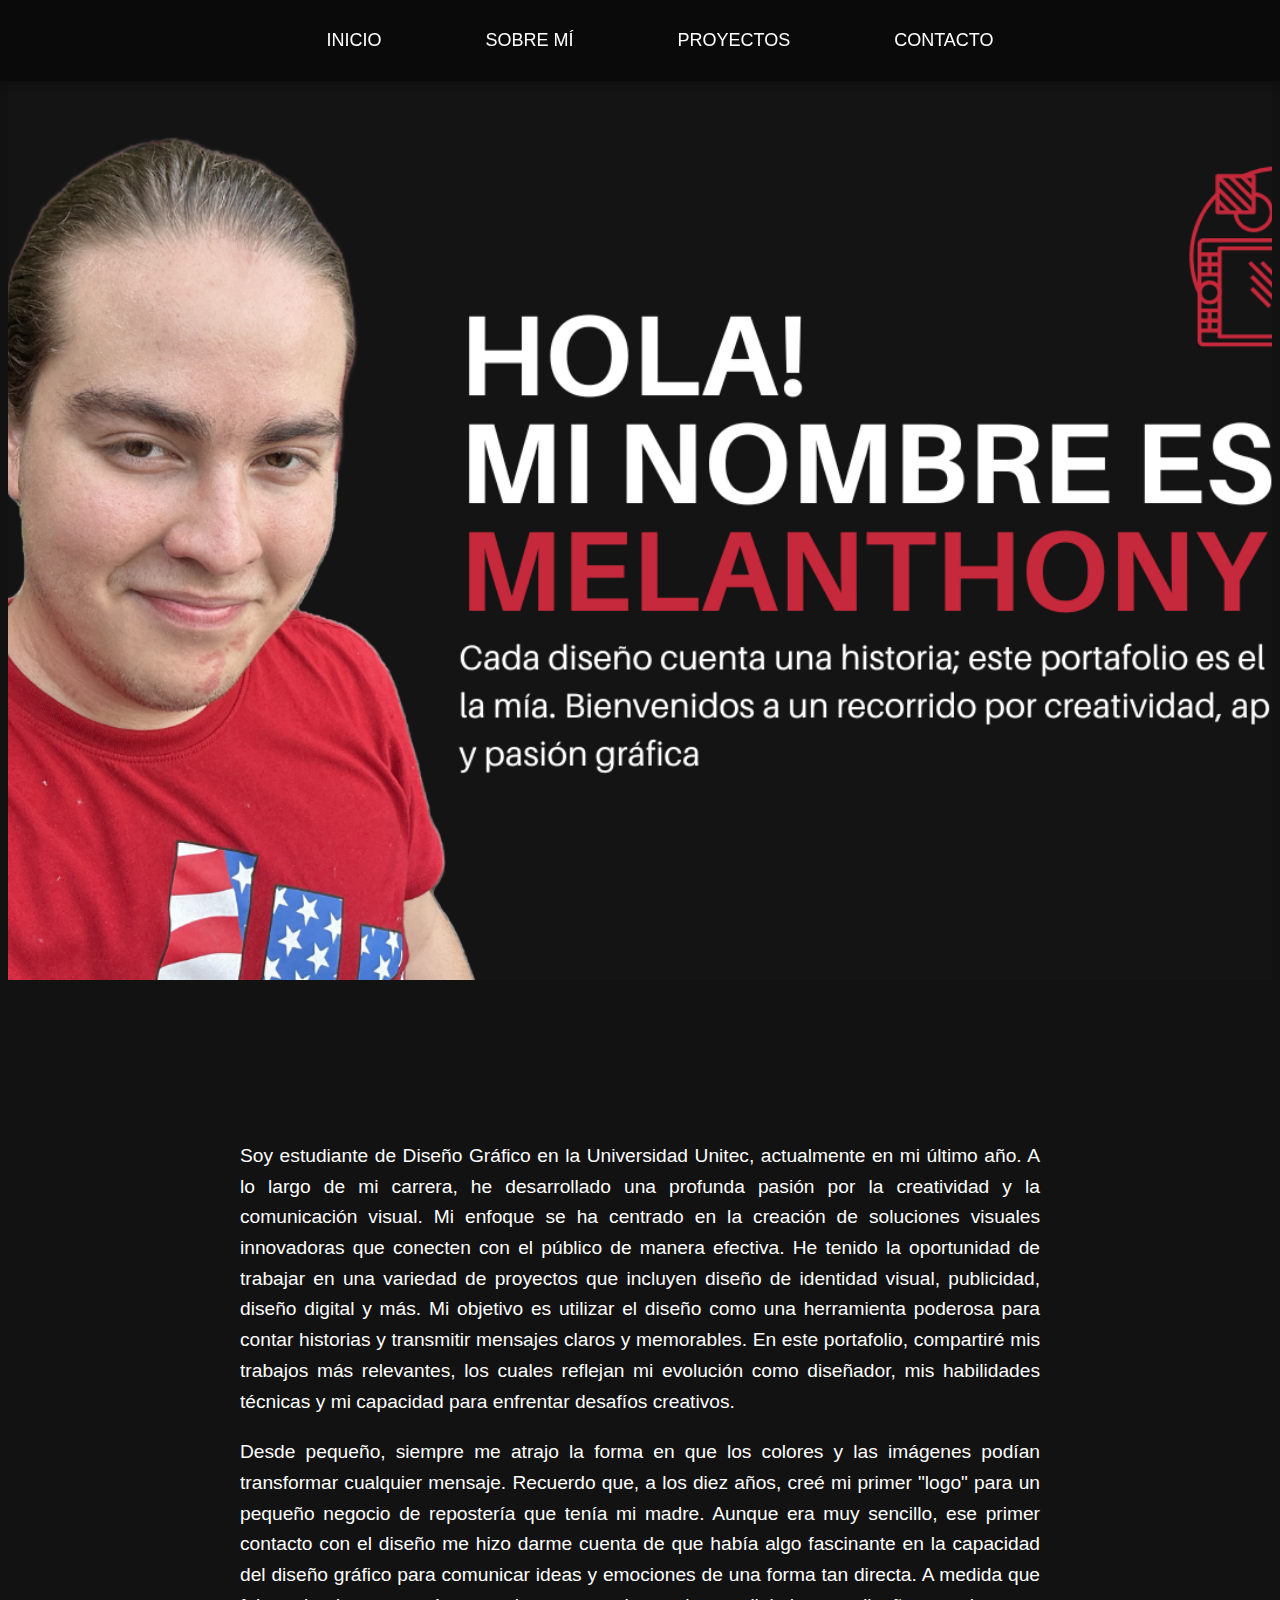
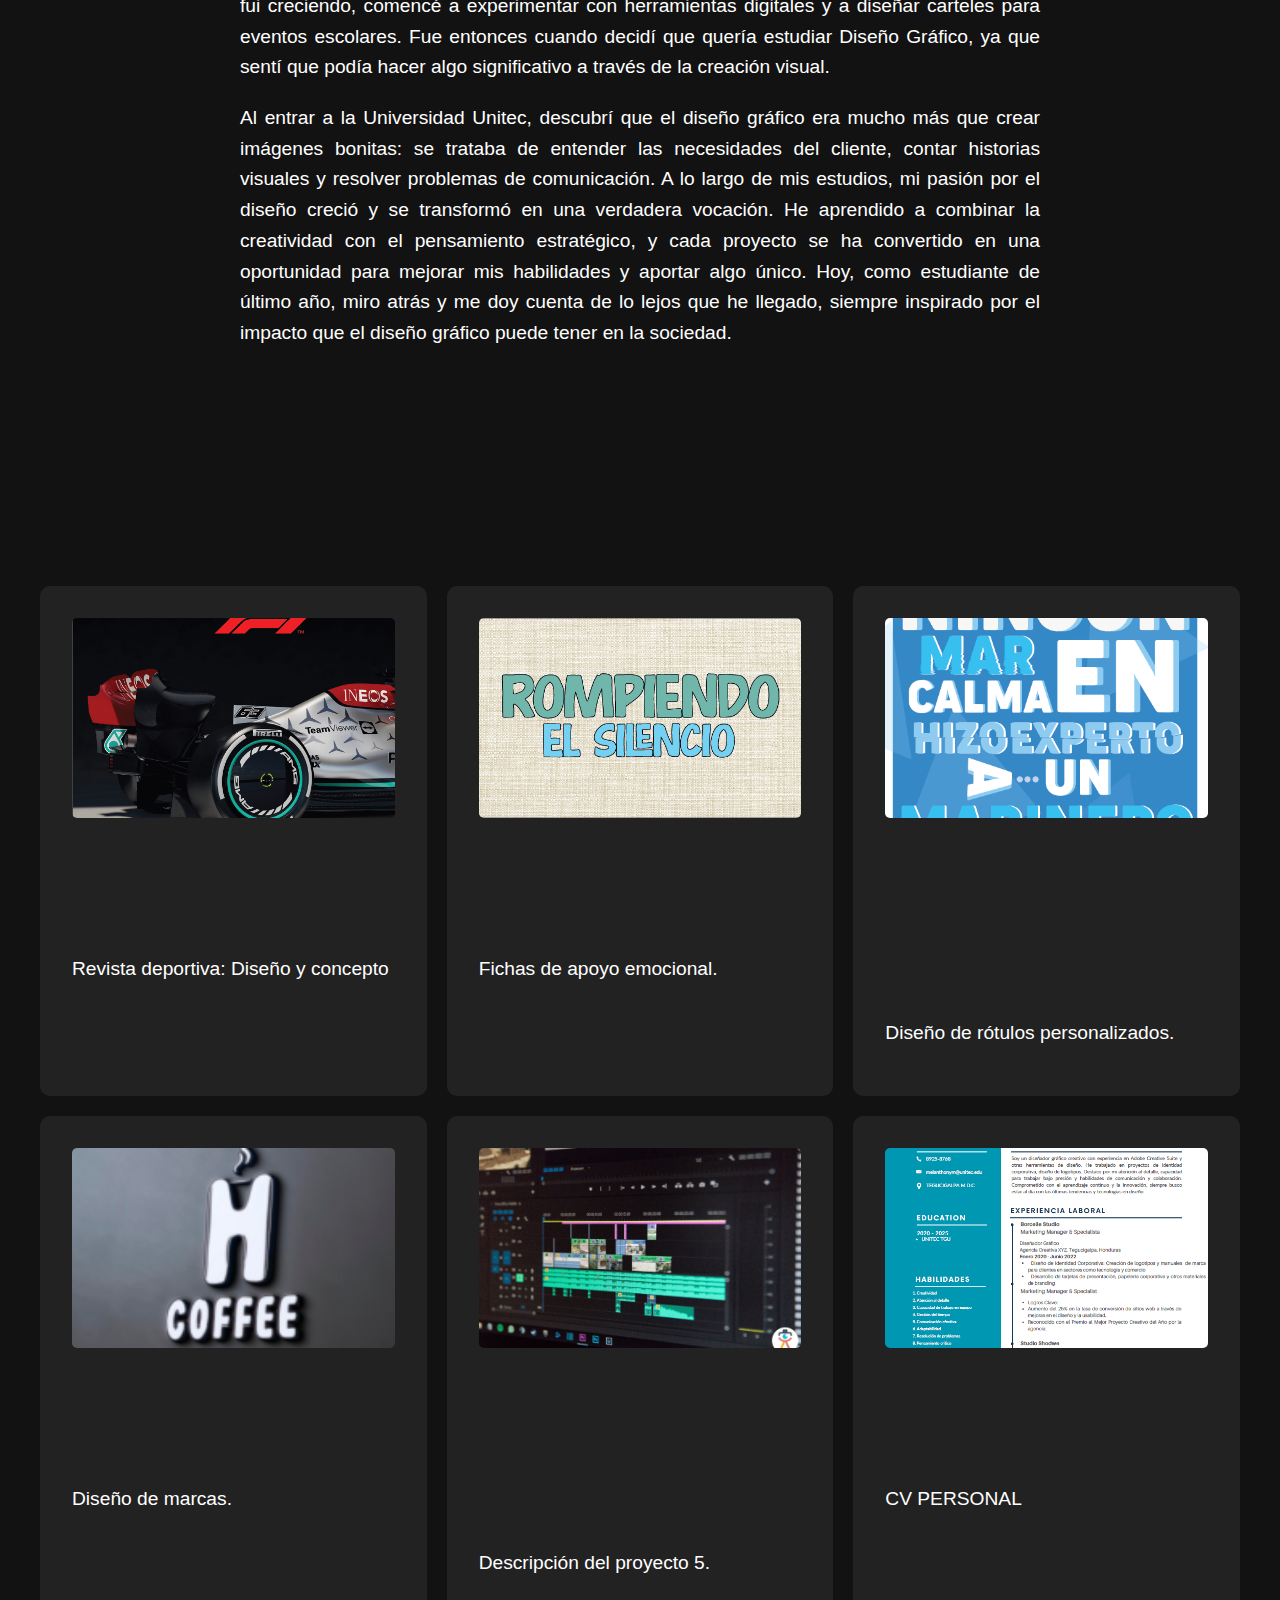
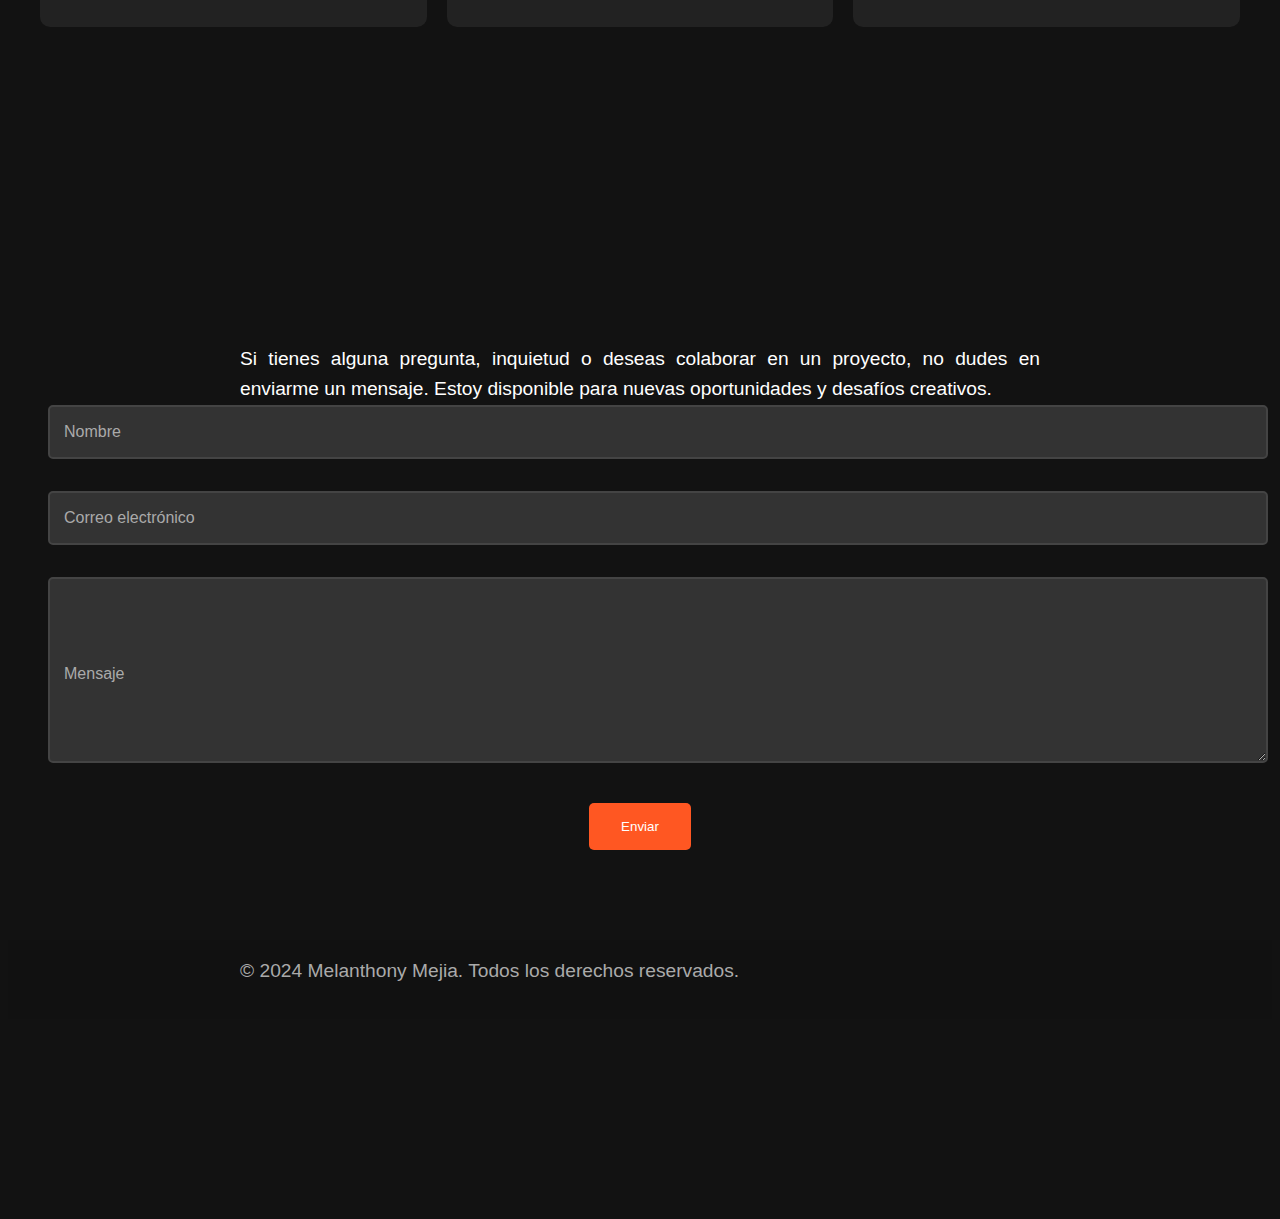
<file: index.html>
<!DOCTYPE html>
<html lang="es">
<head>
  <meta charset="UTF-8">
  <meta name="viewport" content="width=device-width, initial-scale=1.0">
  <title>Mi Portafolio</title>
  <link rel="stylesheet" href="styles.css">
  <style>
    /* Barra de navegación fija con efecto difuminado */
    nav {
      position: fixed;
      top: 0;
      left: 0;
      width: 100%;
      padding: 10px 0;
      z-index: 100;
      backdrop-filter: blur(10px); /* Aplica el efecto difuminado */
      background-color: rgba(0, 0, 0, 0.4); /* Fondo semi-transparente */
      box-shadow: 0 2px 10px rgba(0, 0, 0, 0.3); /* Sombra para mejorar visibilidad */
    }
    nav ul {
      display: flex;
      justify-content: center;
      list-style-type: none;
    }
    nav ul li {
      margin: 0 20px;
    }
    nav ul li a {
      color: white;
      text-decoration: none;
      font-size: 18px;
      transition: color 0.3s ease;
    }
    nav ul li a:hover {
      color: #f1f1f1; /* Efecto de hover */
    }

    /* Estilos para los proyectos */
    #proyectos .proyectos-grid {
      display: grid;
      grid-template-columns: repeat(3, 1fr);
      gap: 20px;
    }
    #proyectos .proyecto {
      text-align: center;
    }

    /* Estilo de la sección "Sobre mí" */
    #sobre-mi {
      padding: 40px;
    }

    #sobre-mi p {
      margin-bottom: 20px;
    }

    /* Ajuste para la distancia entre proyectos y contacto */
    #proyectos {
      margin-bottom: 80px; /* Añadir más espacio debajo de proyectos */
    }

    #contacto {
      padding: 40px;
      margin-top: 100px; /* Mueve la sección de contacto más abajo */
    }

  </style>
</head>
<body>
  <!-- Barra de navegación fija -->
  <nav>
    <ul>
      <li><a href="#inicio">Inicio</a></li>
      <li><a href="#sobre-mi">Sobre mí</a></li>
      <li><a href="#proyectos">Proyectos</a></li>
      <li><a href="#contacto">Contacto</a></li>
    </ul>
  </nav>

  <header id="inicio">
    <div class="banner">
      <img src="imagenes/Negro Blanco Fotografía Contabilidad Servicio Sitio Web.png" alt="Banner Principal">
    </div>
  </header>

  <section id="sobre-mi">
    <h2>Sobre mí</h2>
    <p>Soy estudiante de Diseño Gráfico en la Universidad Unitec, actualmente en mi último año. A lo largo de mi carrera, he desarrollado una profunda pasión por la creatividad y la comunicación visual. Mi enfoque se ha centrado en la creación de soluciones visuales innovadoras que conecten con el público de manera efectiva. He tenido la oportunidad de trabajar en una variedad de proyectos que incluyen diseño de identidad visual, publicidad, diseño digital y más. Mi objetivo es utilizar el diseño como una herramienta poderosa para contar historias y transmitir mensajes claros y memorables. En este portafolio, compartiré mis trabajos más relevantes, los cuales reflejan mi evolución como diseñador, mis habilidades técnicas y mi capacidad para enfrentar desafíos creativos.</p>
    
    <p>Desde pequeño, siempre me atrajo la forma en que los colores y las imágenes podían transformar cualquier mensaje. Recuerdo que, a los diez años, creé mi primer "logo" para un pequeño negocio de repostería que tenía mi madre. Aunque era muy sencillo, ese primer contacto con el diseño me hizo darme cuenta de que había algo fascinante en la capacidad del diseño gráfico para comunicar ideas y emociones de una forma tan directa. A medida que fui creciendo, comencé a experimentar con herramientas digitales y a diseñar carteles para eventos escolares. Fue entonces cuando decidí que quería estudiar Diseño Gráfico, ya que sentí que podía hacer algo significativo a través de la creación visual.</p>

    <p>Al entrar a la Universidad Unitec, descubrí que el diseño gráfico era mucho más que crear imágenes bonitas: se trataba de entender las necesidades del cliente, contar historias visuales y resolver problemas de comunicación. A lo largo de mis estudios, mi pasión por el diseño creció y se transformó en una verdadera vocación. He aprendido a combinar la creatividad con el pensamiento estratégico, y cada proyecto se ha convertido en una oportunidad para mejorar mis habilidades y aportar algo único. Hoy, como estudiante de último año, miro atrás y me doy cuenta de lo lejos que he llegado, siempre inspirado por el impacto que el diseño gráfico puede tener en la sociedad.</p>
  </section>

  <section id="proyectos">
    <h2>PROYECTOS REALIZADOS </h2>
    <div class="proyectos-grid">
      <div class="proyecto">
        <a href="proyecto1.html">
          <img src="imagenes/proyecto11.png" alt="Proyecto 1">
          <h3>REVISTAS</h3>
        </a>
        <p>Revista deportiva: Diseño y concepto</p>
      </div>
      <div class="proyecto">
        <a href="proyecto2.html">
          <img src="imagenes/proyecto3.png" alt="Proyecto 2">
          <h3>FICHAS</h3>
        </a>
        <p>Fichas de apoyo emocional.</p>
      </div>
      <div class="proyecto">
        <a href="proyecto3.html">
          <img src="imagenes/PROYECTO 2.png" alt="Proyecto 3">
          <h3>DISEÑO DE ROTULOS</h3>
        </a>
        <p>Diseño de rótulos personalizados.</p>
      </div>
      <div class="proyecto">
        <a href="proyecto4.html">
          <img src="imagenes/proyecto 4.png" alt="Proyecto 4">
          <h3>MARCAS</h3>
        </a>
        <p>Diseño de marcas.</p>
      </div>
      <div class="proyecto">
        <a href="proyecto5.html">
          <img src="imagenes/proyecto54.jpeg" alt="Proyecto 5">
          <h3>EDICION DE VIDEO
          
          </h3>
        </a>
        <p>Descripción del proyecto 5.</p>
      </div>
      <div class="proyecto">
        <a href="proyecto6.html">
          <img src="imagenes/cv.png" alt="CV">
          <h3>Proyecto 6</h3>
        </a>
        <p>CV PERSONAL</p>
      </div>
    </div>
  </section>

  <section id="contacto">
    <h2>Contacto</h2>
    <p class="descripcion-contacto">Si tienes alguna pregunta, inquietud o deseas colaborar en un proyecto, no dudes en enviarme un mensaje. Estoy disponible para nuevas oportunidades y desafíos creativos.</p>
    <form action="#" method="post">
      <div class="input-container">
        <input type="text" name="nombre" placeholder="" required>
        <label for="nombre"><i class="fas fa-user"></i> Nombre</label>
      </div>
      <div class="input-container">
        <input type="email" name="email" placeholder="" required>
        <label for="email"><i class="fas fa-envelope"></i> Correo electrónico</label>
      </div>
      <div class="input-container">
        <textarea name="mensaje" placeholder="" required></textarea>
        <label for="mensaje"><i class="fas fa-comment"></i> Mensaje</label>
      </div>
      <button type="submit" class="btn-enviar">Enviar</button>
    </form>
  </section>

  <footer>
    <p>&copy; 2024 Melanthony Mejia. Todos los derechos reservados.</p>
  </footer>
</body>
</html>
</file>
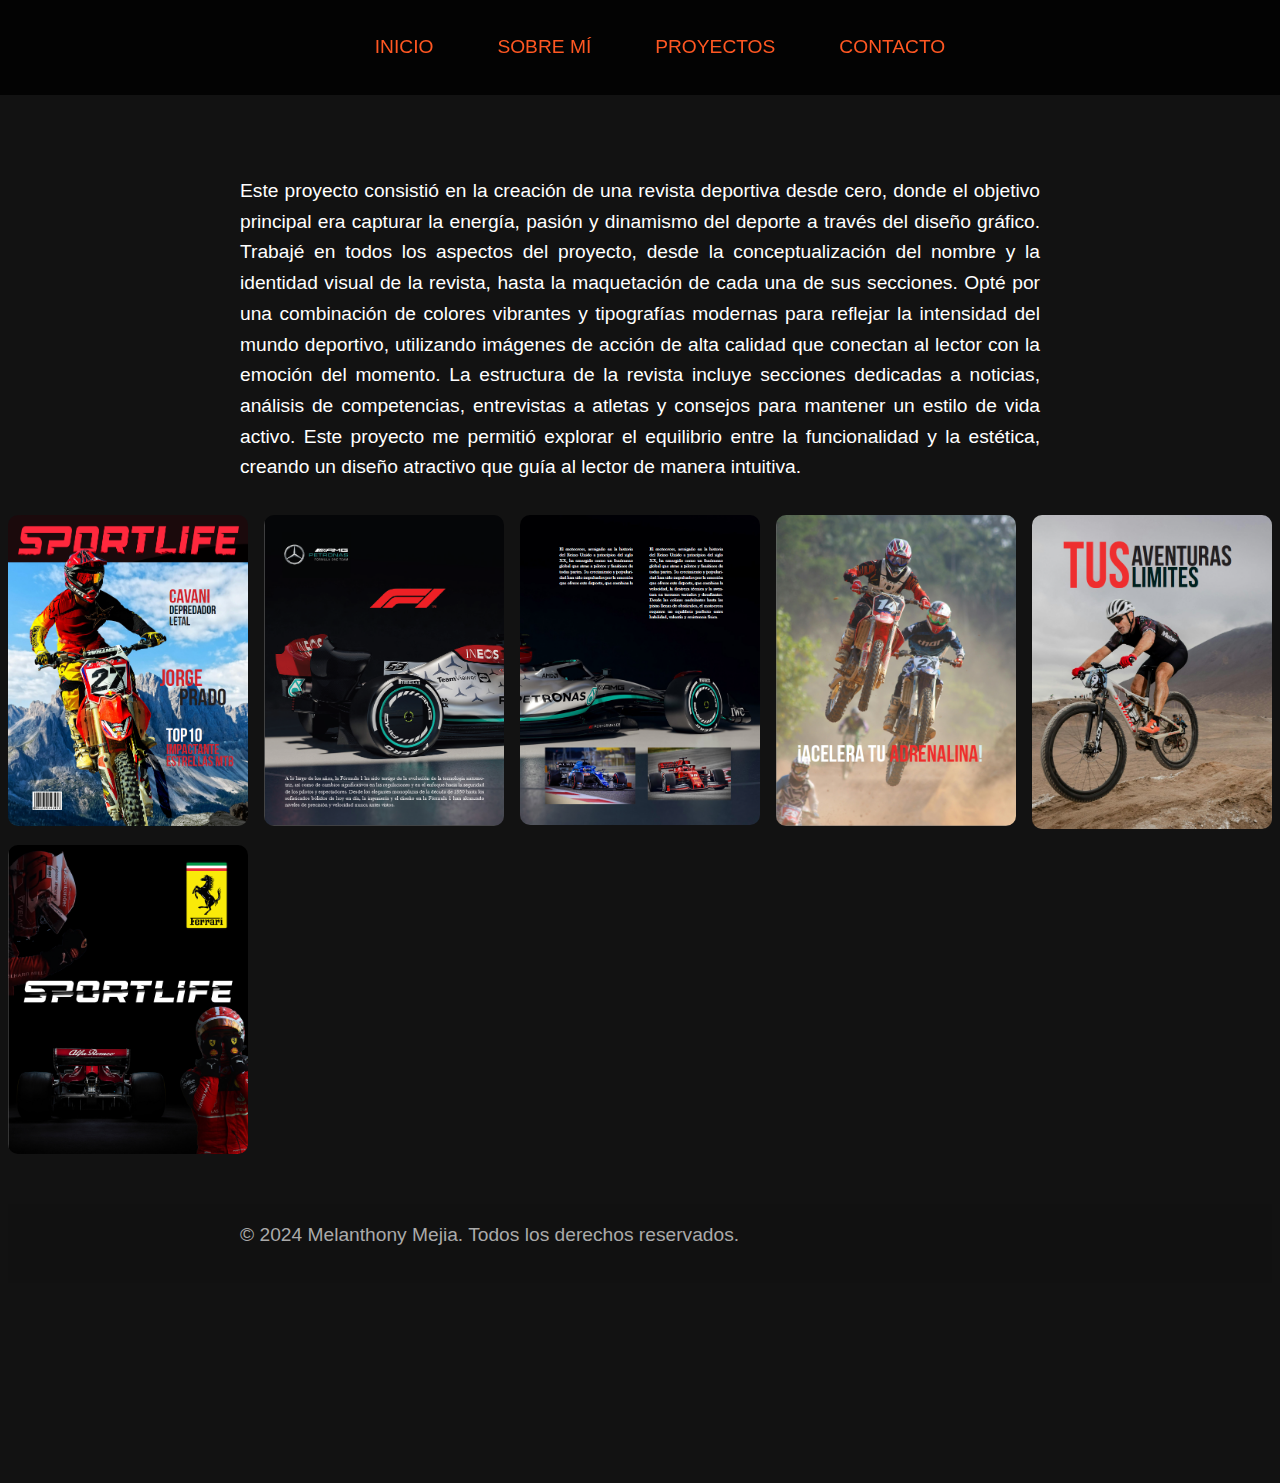
<file: proyecto1.html>
<!DOCTYPE html>
<html lang="es">
<head>
  <meta charset="UTF-8">
  <meta name="viewport" content="width=device-width, initial-scale=1.0">
  <title>Proyecto 1 - Mi Portafolio</title>
  <link rel="stylesheet" href="styles.css">
  <style>
    /* Estilo adicional para la galería de imágenes */
    .proyecto-detalle {
      text-align: center;
      margin: 2rem auto;
      max-width: 800px;
    }
    .proyecto-detalle img {
      width: 100%;
      max-height: 300px;
      object-fit: cover;
      border-radius: 10px;
      margin-bottom: 1rem;
    }
    .galeria {
      display: grid;
      grid-template-columns: repeat(auto-fit, minmax(200px, 1fr));
      gap: 1rem;
      margin-top: 2rem;
    }
    .galeria img {
      width: 100%;
      height: auto;
      border-radius: 10px;
      transition: transform 0.3s ease;
    }
    .galeria img:hover {
      transform: scale(1.05);
    }
  </style>
</head>
<body>
  <!-- Barra de navegación fija -->
  <nav>
    <ul>
      <li><a href="index.html#inicio">Inicio</a></li>
      <li><a href="index.html#sobre-mi">Sobre mí</a></li>
      <li><a href="index.html#proyectos">Proyectos</a></li>
      <li><a href="index.html#contacto">Contacto</a></li>
    </ul>
  </nav>

  <!-- Detalle del Proyecto 1 -->
  <section id="proyecto-detalle">
    <h2>REVISTA DEPORTIVA</h2>
    <div class="proyecto-detalle">
      <p>

        Este proyecto consistió en la creación de una revista deportiva desde cero, donde el objetivo principal era capturar la energía, pasión y dinamismo del deporte a través del diseño gráfico. Trabajé en todos los aspectos del proyecto, desde la conceptualización del nombre y la identidad visual de la revista, hasta la maquetación de cada una de sus secciones.
        
        Opté por una combinación de colores vibrantes y tipografías modernas para reflejar la intensidad del mundo deportivo, utilizando imágenes de acción de alta calidad que conectan al lector con la emoción del momento. La estructura de la revista incluye secciones dedicadas a noticias, análisis de competencias, entrevistas a atletas y consejos para mantener un estilo de vida activo. Este proyecto me permitió explorar el equilibrio entre la funcionalidad y la estética, creando un diseño atractivo que guía al lector de manera intuitiva.
        
        </p>
    </div>

    <!-- Galería de imágenes -->
    <div class="galeria">
      <img src="imagenes/proyecto1.png" alt="Primera imagen del Proyecto 1">
      <img src="imagenes/proyecto11.png" alt="Segunda imagen del Proyecto 1">
      <img src="imagenes/proyecto111.png" alt="Tercera imagen del Proyecto 1">
      <img src="imagenes/proyecto1111.png" alt="Cuarta imagen del Proyecto 1">
      <img src="imagenes/proyecto11111.png" alt="Quinta imagen del Proyecto 1">
      <img src="imagenes/proyecto111111.png" alt="Sexta imagen del Proyecto 1">
    </div>
  </section>

  <!-- Volver a la página principal -->
  <footer>
    <p>&copy; 2024 Melanthony Mejia. Todos los derechos reservados.</p>
  </footer>
</body>
</html>
</file>
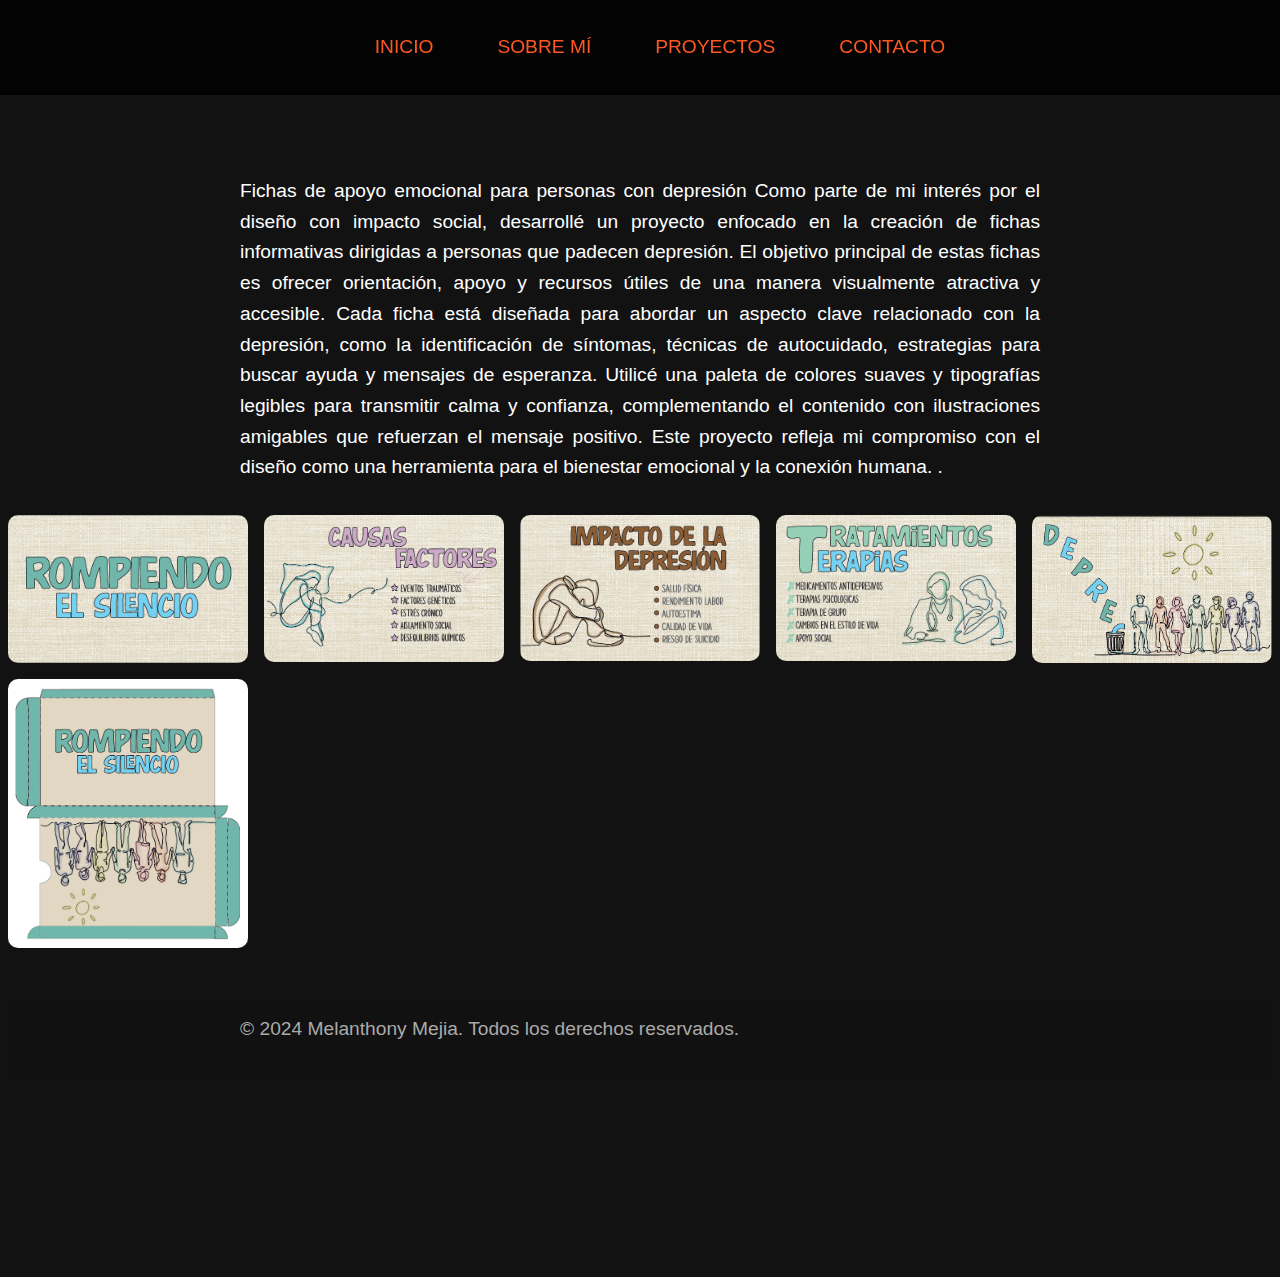
<file: proyecto2.html>
<!DOCTYPE html>
<html lang="es">
<head>
  <meta charset="UTF-8">
  <meta name="viewport" content="width=device-width, initial-scale=1.0">
  <title>Proyecto 2 - Mi Portafolio</title>
  <link rel="stylesheet" href="styles.css">
  <style>
    /* Estilo adicional para la galería de imágenes */
    .proyecto-detalle {
      text-align: center;
      margin: 2rem auto;
      max-width: 800px;
    }
    .proyecto-detalle img {
      width: 100%;
      max-height: 300px;
      object-fit: cover;
      border-radius: 10px;
      margin-bottom: 1rem;
    }
    .galeria {
      display: grid;
      grid-template-columns: repeat(auto-fit, minmax(200px, 1fr));
      gap: 1rem;
      margin-top: 2rem;
    }
    .galeria img {
      width: 100%;
      height: auto;
      border-radius: 10px;
      transition: transform 0.3s ease;
    }
    .galeria img:hover {
      transform: scale(1.05);
    }
  </style>
</head>
<body>
  <!-- Barra de navegación fija -->
  <nav>
    <ul>
      <li><a href="index.html#inicio">Inicio</a></li>
      <li><a href="index.html#sobre-mi">Sobre mí</a></li>
      <li><a href="index.html#proyectos">Proyectos</a></li>
      <li><a href="index.html#contacto">Contacto</a></li>
    </ul>
  </nav>

  <!-- Detalle del Proyecto 2 -->
  <section id="proyecto-detalle">
    <h2>Proyecto 2</h2>
    <div class="proyecto-detalle">
      <p>Fichas de apoyo emocional para personas con depresión

        Como parte de mi interés por el diseño con impacto social, desarrollé un proyecto enfocado en la creación de fichas informativas dirigidas a personas que padecen depresión. El objetivo principal de estas fichas es ofrecer orientación, apoyo y recursos útiles de una manera visualmente atractiva y accesible.
        
        Cada ficha está diseñada para abordar un aspecto clave relacionado con la depresión, como la identificación de síntomas, técnicas de autocuidado, estrategias para buscar ayuda y mensajes de esperanza. Utilicé una paleta de colores suaves y tipografías legibles para transmitir calma y confianza, complementando el contenido con ilustraciones amigables que refuerzan el mensaje positivo. Este proyecto refleja mi compromiso con el diseño como una herramienta para el bienestar emocional y la conexión humana.
        
        .</p>
    </div>

    <!-- Galería de imágenes -->
    <div class="galeria">
      <img src="imagenes/proyecto3.png" alt="Gráfico principal de la campaña">
      <img src="imagenes/poryecto33333.png" alt="Ejemplo de publicación en redes sociales">
      <img src="imagenes/proyecto333.png" alt="Diseño del anuncio para la página web">
      <img src="imagenes/PROYECTO3333.png" alt="Prototipo de animación del anuncio">
      <img src="imagenes/proyecto33.png" alt="Estadísticas del impacto visual del diseño">
      <img src="imagenes/proyecto33333.png" alt="Presentación final del proyecto al cliente">
    </div>
  </section>

  <!-- Volver a la página principal -->
  <footer>
    <p>&copy; 2024 Melanthony Mejia. Todos los derechos reservados.</p>
  </footer>
</body>
</html>
</file>
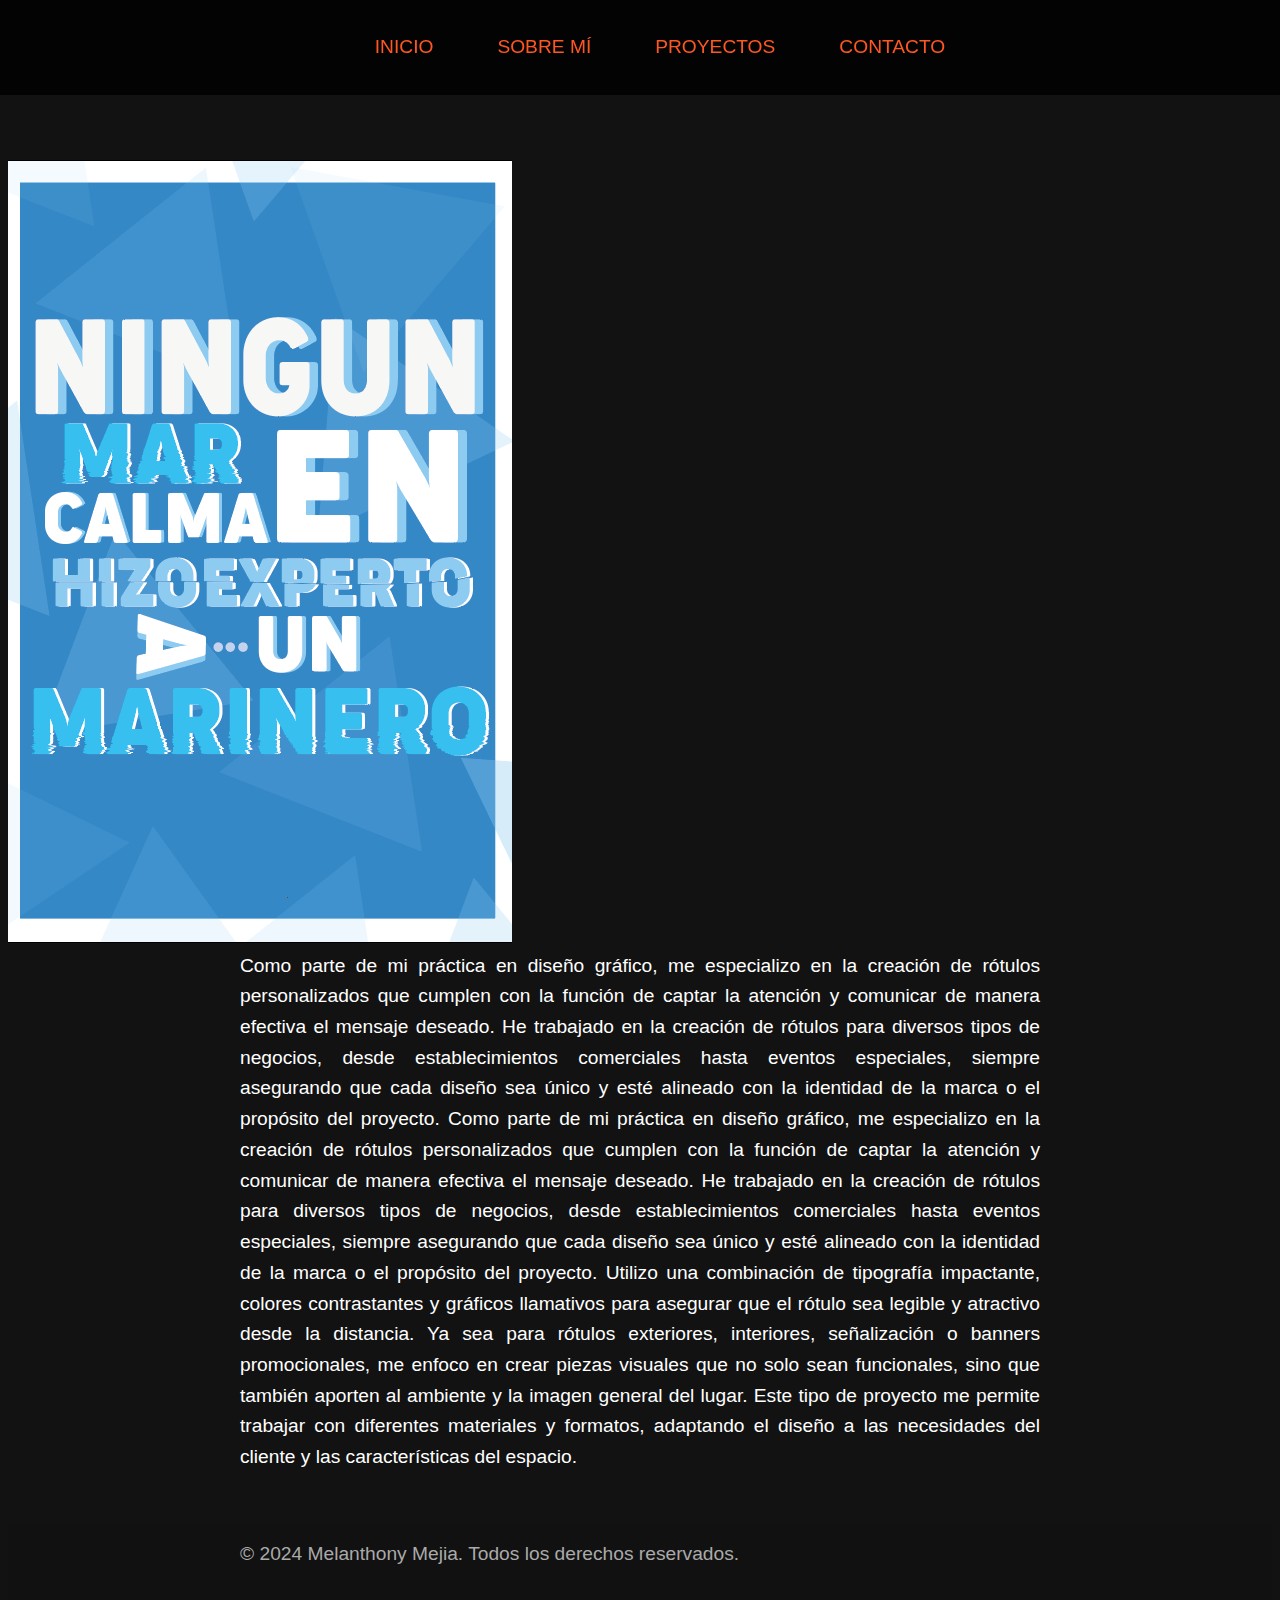
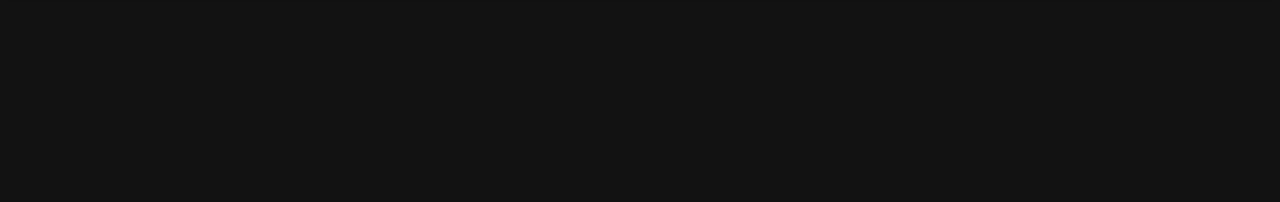
<file: proyecto3.html>
<!DOCTYPE html>
<html lang="es">
<head>
  <meta charset="UTF-8">
  <meta name="viewport" content="width=device-width, initial-scale=1.0">
  <title>Proyecto 3 - Mi Portafolio</title>
  <link rel="stylesheet" href="styles.css">
</head>
<body>
  <!-- Barra de navegación fija -->
  <nav>
    <ul>
      <li><a href="index.html#inicio">Inicio</a></li>
      <li><a href="index.html#sobre-mi">Sobre mí</a></li>
      <li><a href="index.html#proyectos">Proyectos</a></li>
      <li><a href="index.html#contacto">Contacto</a></li>
    </ul>
  </nav>

  <!-- Detalle del Proyecto 3 -->
  <section id="proyecto-detalle">
    <h2>Proyecto 3</h2>
    <div class="proyecto-detalle">
      <img src="imagenes/PROYECTO 2.png" alt="Imagen del Proyecto 3">
      <p>Como parte de mi práctica en diseño gráfico, me especializo en la creación de rótulos personalizados que cumplen con la función de captar la atención y comunicar de manera efectiva el mensaje deseado. He trabajado en la creación de rótulos para diversos tipos de negocios, desde establecimientos comerciales hasta eventos especiales, siempre asegurando que cada diseño sea único y esté alineado con la identidad de la marca o el propósito del proyecto.

        Como parte de mi práctica en diseño gráfico, me especializo en la creación de rótulos personalizados que cumplen con la función de captar la atención y comunicar de manera efectiva el mensaje deseado. He trabajado en la creación de rótulos para diversos tipos de negocios, desde establecimientos comerciales hasta eventos especiales, siempre asegurando que cada diseño sea único y esté alineado con la identidad de la marca o el propósito del proyecto.

Utilizo una combinación de tipografía impactante, colores contrastantes y gráficos llamativos para asegurar que el rótulo sea legible y atractivo desde la distancia. Ya sea para rótulos exteriores, interiores, señalización o banners promocionales, me enfoco en crear piezas visuales que no solo sean funcionales, sino que también aporten al ambiente y la imagen general del lugar. Este tipo de proyecto me permite trabajar con diferentes materiales y formatos, adaptando el diseño a las necesidades del cliente y las características del espacio.</p>
    </div>
  </section>

  <!-- Volver a la página principal -->
  <footer>
    <p>&copy; 2024 Melanthony Mejia. Todos los derechos reservados.</p>
  </footer>
</body>
</html>
</file>
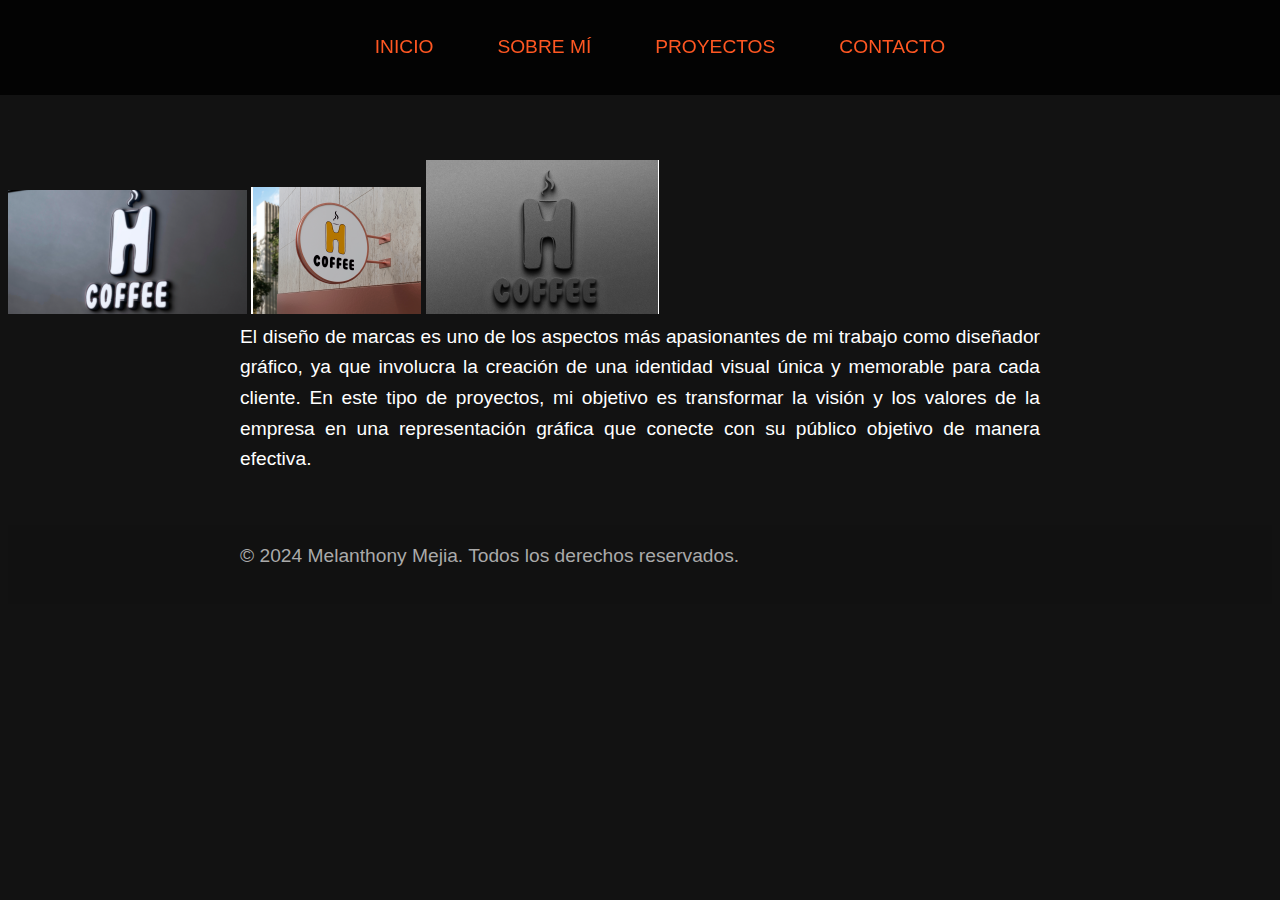
<file: proyecto4.html>
<!DOCTYPE html>
<html lang="es">
<head>
  <meta charset="UTF-8">
  <meta name="viewport" content="width=device-width, initial-scale=1.0">
  <title>Proyecto 4 - Mi Portafolio</title>
  <link rel="stylesheet" href="styles.css">
</head>
<body>
  <!-- Barra de navegación fija -->
  <nav>
    <ul>
      <li><a href="index.html#inicio">Inicio</a></li>
      <li><a href="index.html#sobre-mi">Sobre mí</a></li>
      <li><a href="index.html#proyectos">Proyectos</a></li>
      <li><a href="index.html#contacto">Contacto</a></li>
    </ul>
  </nav>

  <!-- Detalle del Proyecto 4 -->
  <section id="proyecto-detalle">
    <h2>Proyecto 4</h2>
    <div class="proyecto-detalle">
      <img src="imagenes/proyecto 4.png" alt="Imagen del Proyecto 4">
      <img src="imagenes/proyecto44.png" alt="Imagen del Proyecto 4">
      <img src="imagenes/proyecto444.png" alt="Imagen del Proyecto 4">
      <p>El diseño de marcas es uno de los aspectos más apasionantes de mi trabajo como diseñador gráfico, ya que involucra la creación de una identidad visual única y memorable para cada cliente. En este tipo de proyectos, mi objetivo es transformar la visión y los valores de la empresa en una representación gráfica que conecte con su público objetivo de manera efectiva.</p>
    </div>
  </section>

  <!-- Volver a la página principal -->
  <footer>
    <p>&copy; 2024 Melanthony Mejia. Todos los derechos reservados.</p>
  </footer>
</body>
</html>
</file>
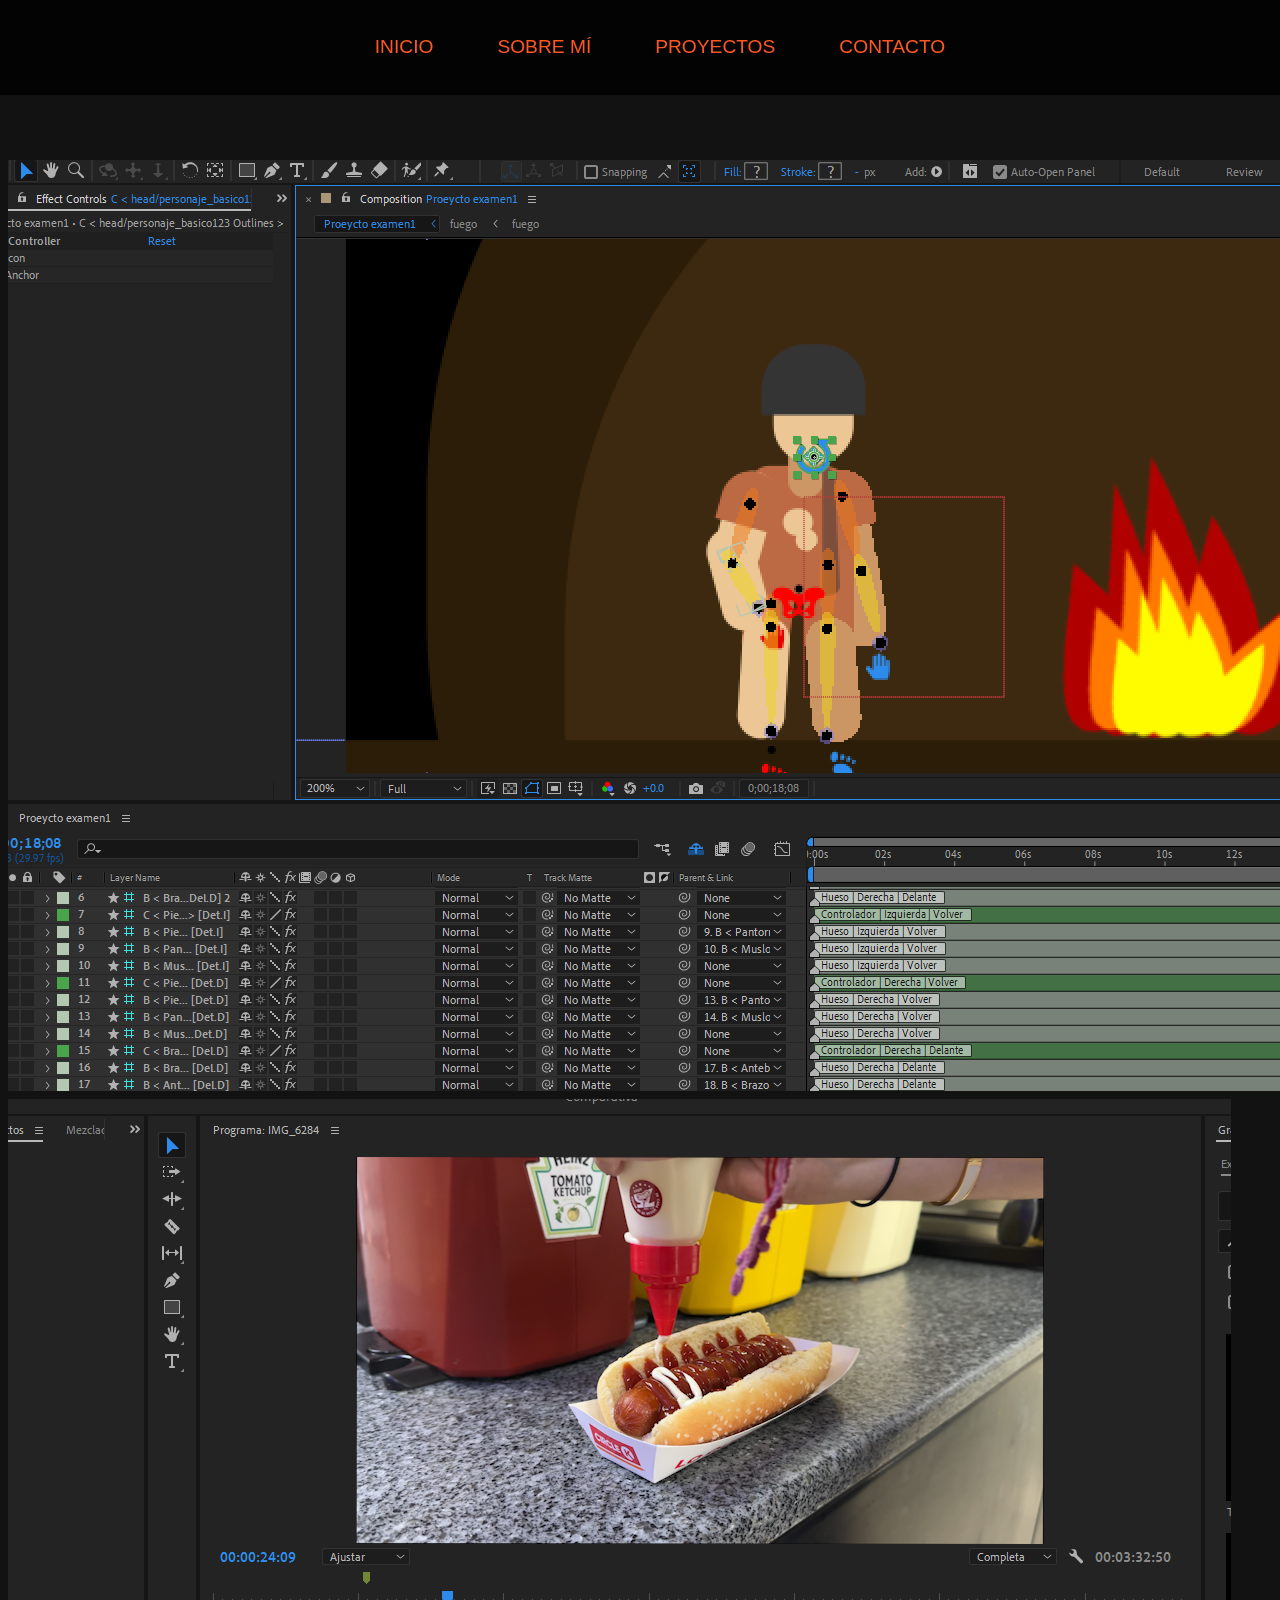
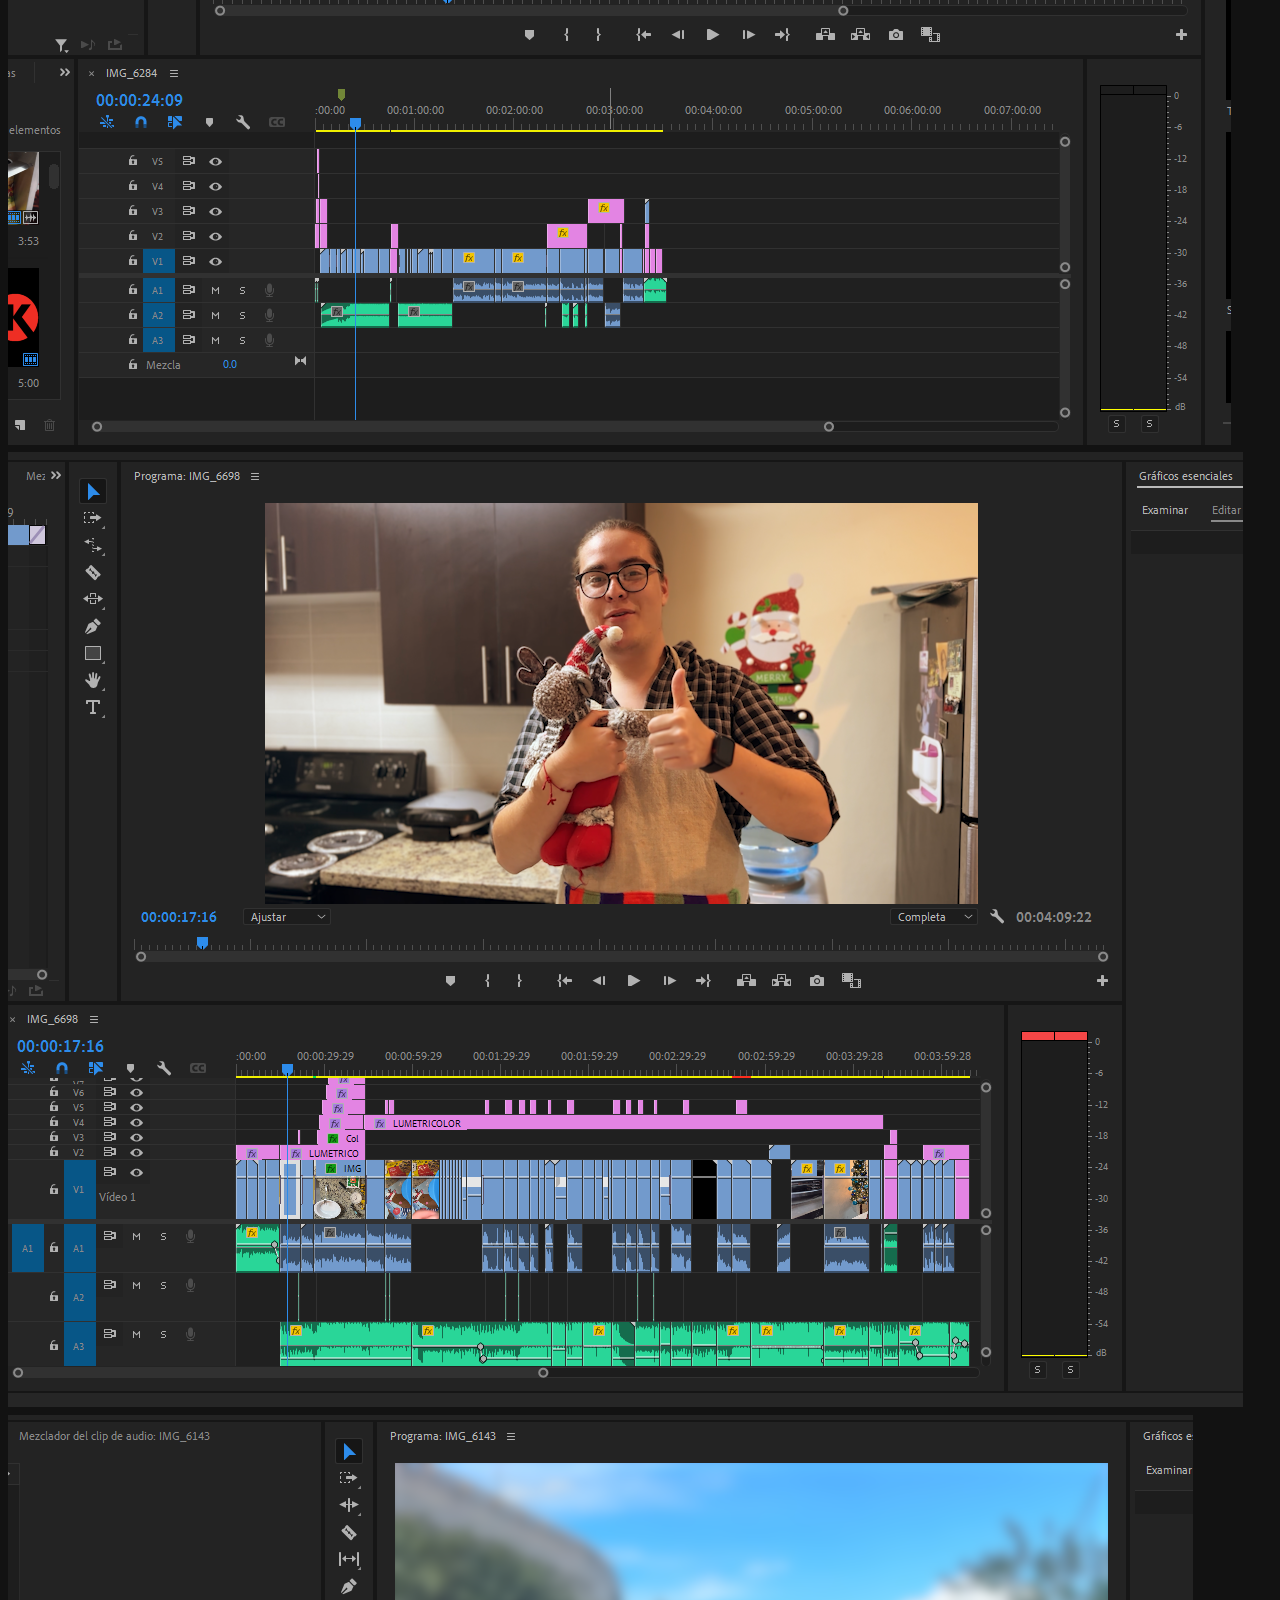
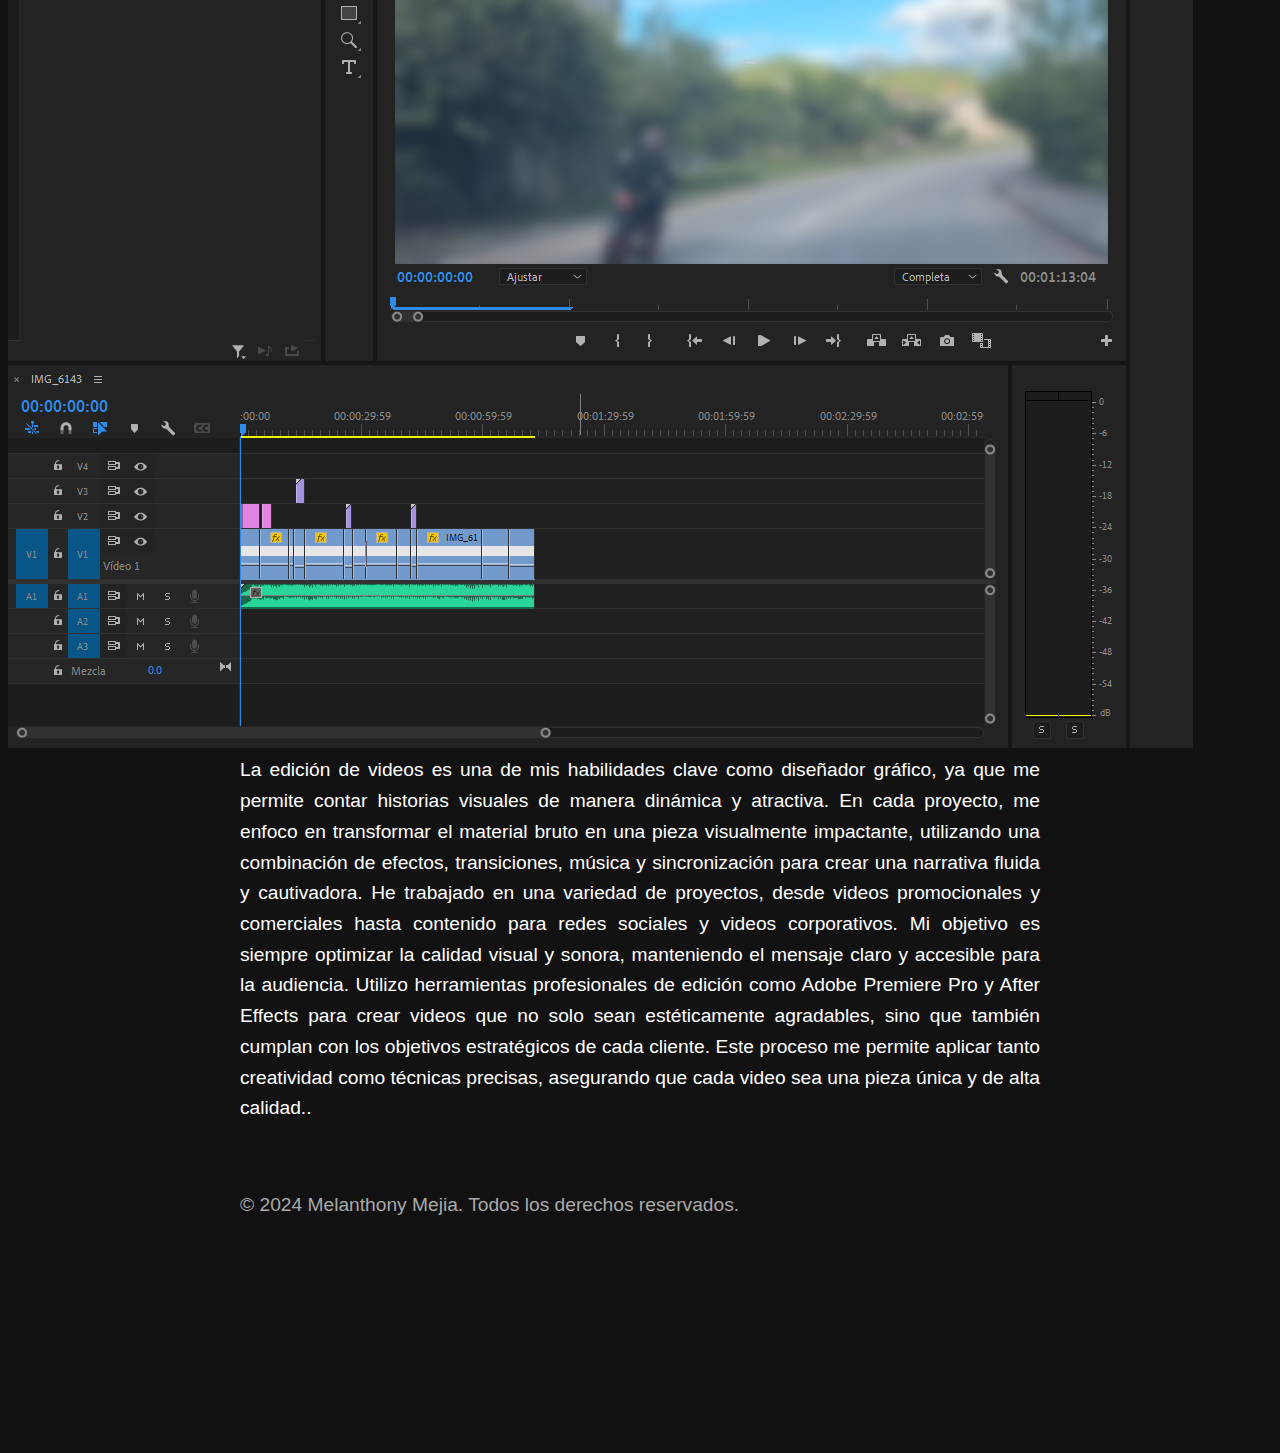
<file: proyecto5.html>
<!DOCTYPE html>
<html lang="es">
<head>
  <meta charset="UTF-8">
  <meta name="viewport" content="width=device-width, initial-scale=1.0">
  <title>Proyecto 5 - Mi Portafolio</title>
  <link rel="stylesheet" href="styles.css">
</head>
<body>
  <!-- Barra de navegación fija -->
  <nav>
    <ul>
      <li><a href="index.html#inicio">Inicio</a></li>
      <li><a href="index.html#sobre-mi">Sobre mí</a></li>
      <li><a href="index.html#proyectos">Proyectos</a></li>
      <li><a href="index.html#contacto">Contacto</a></li>
    </ul>
  </nav>

  <!-- Detalle del Proyecto 5 -->
  <section id="proyecto-detalle">
    <h2>Proyecto 5</h2>
    <div class="proyecto-detalle">
      <img src="imagenes/proyecto5.png" alt="Imagen del Proyecto 5">
      <img src="imagenes/proyecto55.png" alt="Imagen del Proyecto 5">
      <img src="imagenes/proyecto555.png" alt="Imagen del Proyecto 5">
      <img src="imagenes/proyecto5555.png" alt="Imagen del Proyecto 5">
      <p>La edición de videos es una de mis habilidades clave como diseñador gráfico, ya que me permite contar historias visuales de manera dinámica y atractiva. En cada proyecto, me enfoco en transformar el material bruto en una pieza visualmente impactante, utilizando una combinación de efectos, transiciones, música y sincronización para crear una narrativa fluida y cautivadora.

        He trabajado en una variedad de proyectos, desde videos promocionales y comerciales hasta contenido para redes sociales y videos corporativos. Mi objetivo es siempre optimizar la calidad visual y sonora, manteniendo el mensaje claro y accesible para la audiencia. Utilizo herramientas profesionales de edición como Adobe Premiere Pro y After Effects para crear videos que no solo sean estéticamente agradables, sino que también cumplan con los objetivos estratégicos de cada cliente. Este proceso me permite aplicar tanto creatividad como técnicas precisas, asegurando que cada video sea una pieza única y de alta calidad..</p>
    </div>
  </section>

  <!-- Volver a la página principal -->
  <footer>
    <p>&copy; 2024 Melanthony Mejia. Todos los derechos reservados.</p>
  </footer>
</body>
</html>
</file>
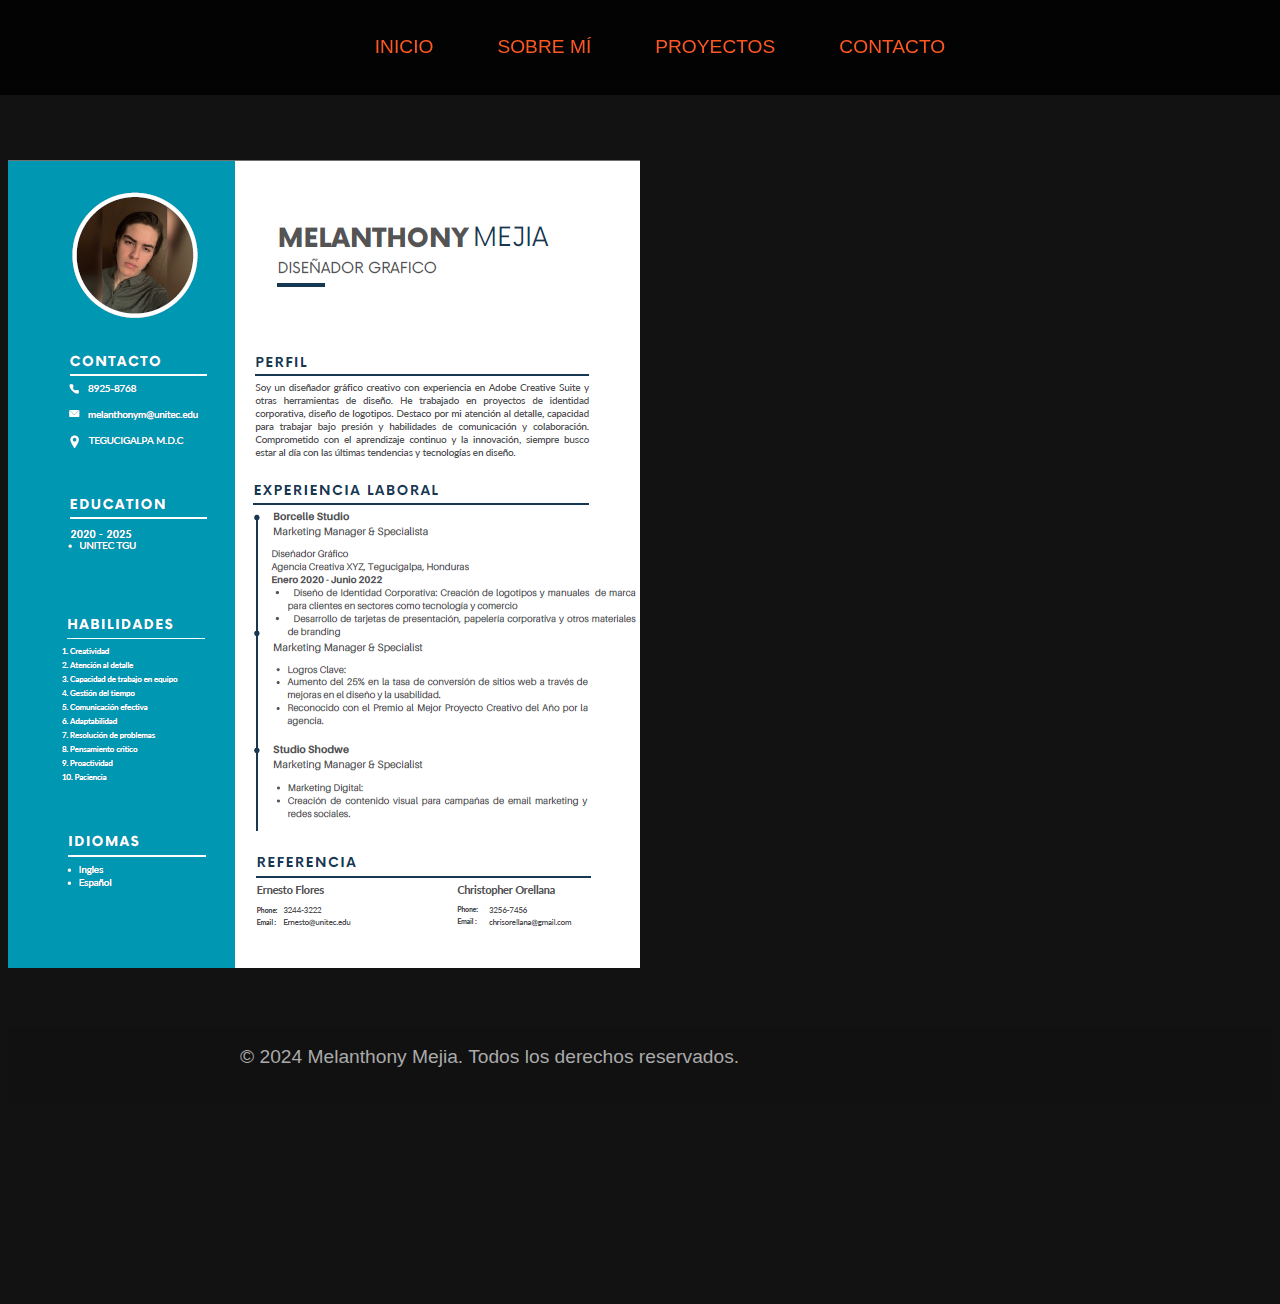
<file: proyecto6.html>
<!DOCTYPE html>
<html lang="es">
<head>
  <meta charset="UTF-8">
  <meta name="viewport" content="width=device-width, initial-scale=1.0">
  <title>Proyecto 6 - Mi Portafolio</title>
  <link rel="stylesheet" href="styles.css">
</head>
<body>
  <!-- Barra de navegación fija -->
  <nav>
    <ul>
      <li><a href="index.html#inicio">Inicio</a></li>
      <li><a href="index.html#sobre-mi">Sobre mí</a></li>
      <li><a href="index.html#proyectos">Proyectos</a></li>
      <li><a href="index.html#contacto">Contacto</a></li>
    </ul>
  </nav>

  <!-- Detalle del Proyecto 6 -->
  <section id="proyecto-detalle">
    <h2>Proyecto 6</h2>
    <div class="proyecto-detalle">
      <img src="imagenes/cv.png" alt="Imagen del Proyecto 6">
      <p></p>
    </div>
  </section>

  <!-- Volver a la página principal -->
  <footer>
    <p>&copy; 2024 Melanthony Mejia. Todos los derechos reservados.</p>
  </footer>
</body>
</html>
</file>
<file: styles.css>
/* Resetting some default styles */
 {
    margin: 0;
    padding: 0;
    box-sizing: border-box;
  }
  
  body {
    font-family: 'Arial', sans-serif;
    background-color: #121212;
    color: #fff;
    line-height: 1.6;
    padding-bottom: 100px; /* Espacio para evitar que el pie de página quede pegado */
    margin-bottom: 100px; /* Evitar que el contenido se solape con el pie */
    margin-top: 80px; /* Ajuste para que el contenido no se solape con la navbar fija */
  }
  
  /* Barra de navegación fija */
  nav {
    position: fixed;
    top: 0;
    left: 0;
    width: 100%;
    background-color: rgba(0, 0, 0, 0.8);
    z-index: 1000;
    padding: 1rem 0;
    transition: background-color 0.3s ease;
  }
  
  nav ul {
    list-style: none;
    display: flex;
    justify-content: center;
    gap: 2rem;
  }
  
  nav ul li a {
    text-decoration: none;
    color: #ff5722;
    font-size: 1.2rem;
    text-transform: uppercase;
    padding: 0.5rem 1rem;
    border-radius: 5px;
    transition: all 0.3s ease;
  }
  
  nav ul li a:hover {
    background-color: #ff5722;
    color: #000;
  }
  
  /* Ajuste en la sección de encabezado (header) para no solaparse con la barra */
  header {
    position: relative;
  }
  
  .banner img {
    width: 100%;
    height: 100vh;
    object-fit: cover;
  }
  
  .banner-texto {
    position: absolute;
    top: 50%;
    left: 50%;
    transform: translate(-50%, -50%);
    text-align: center;
    color: #fff;
  }
  
  h2, h3 {
    font-size: 2.5rem;
    color: #ff5722;
    margin-bottom: 1rem;
    opacity: 0;
    animation: fadeIn 1s ease-out forwards, slideIn 1s ease-out forwards;
  }
  
  p {
    font-size: 1.2rem;
    max-width: 800px;
    margin: 0 auto 1rem;
    text-align: justify;
  }
  
  /* Animaciones */
  @keyframes fadeIn {
    0% { opacity: 0; }
    100% { opacity: 1; }
  }
  
  @keyframes slideIn {
    0% { transform: translateX(-100%); }
    100% { transform: translateX(0); }
  }
  
  /* Sección de Sobre mí */
  #sobre-mi {
    padding: 4rem 2rem;
    text-align: center;
  }
  
  /* Sección de Proyectos */
  #proyectos {
    padding: 4rem 2rem;
  }
  
  .proyectos-grid {
    display: grid;
    grid-template-columns: repeat(auto-fit, minmax(300px, 1fr));
    gap: 2rem;
  }
  
  .proyecto {
    background-color: #222;
    padding: 2rem;
    border-radius: 10px;
    transition: transform 0.3s ease, box-shadow 0.3s ease;
  }
  
  .proyecto img {
    width: 100%;
    height: 200px;
    object-fit: cover;
    border-radius: 5px;
    margin-bottom: 1rem;
  }
  
  .proyecto h3 {
    margin-bottom: 0.5rem;
  }
  
  .proyecto:hover {
    transform: translateY(-10px);
    box-shadow: 0 10px 30px rgba(0, 0, 0, 0.2);
  }
  
  /* Sección de Contacto */
  #contacto {
    padding: 4rem 2rem;
    text-align: center;
  }
  
  .descripcion-contacto {
    font-size: 1.2rem;
    margin-bottom: 2rem;
    max-width: 800px;
    margin: 0 auto;
  }
  
  .input-container {
    position: relative;
    margin-bottom: 2rem;
  }
  
  .input-container input, 
  .input-container textarea {
    width: 100%;
    padding: 1rem;
    border-radius: 5px;
    border: 2px solid #444;
    background-color: #333;
    color: #fff;
    font-size: 1rem;
    transition: all 0.3s ease;
  }
  
  .input-container input:focus, 
  .input-container textarea:focus {
    border-color: #ff5722;
    outline: none;
  }
  
  .input-container label {
    position: absolute;
    top: 50%;
    left: 1rem;
    transform: translateY(-50%);
    font-size: 1rem;
    color: #aaa;
    pointer-events: none;
    transition: all 0.3s ease;
  }
  
  .input-container input:focus + label,
  .input-container textarea:focus + label {
    top: -0.8rem;
    font-size: 0.9rem;
    color: #ff5722;
  }
  
  textarea {
    resize: vertical;
    min-height: 150px;
  }
  
  .btn-enviar {
    background-color: #ff5722;
    color: #fff;
    padding: 1rem 2rem;
    border: none;
    border-radius: 5px;
    cursor: pointer;
    transition: background-color 0.3s ease;
  }
  
  .btn-enviar:hover {
    background-color: #e64a19;
  }
  
  /* Pie de página */
  footer {
    padding: 1rem;
    text-align: center;
    background-color: #111;
    color: #aaa;
    margin-top: 50px; /* Evita que el pie de página quede pegado a la parte inferior */
  }
</file>
